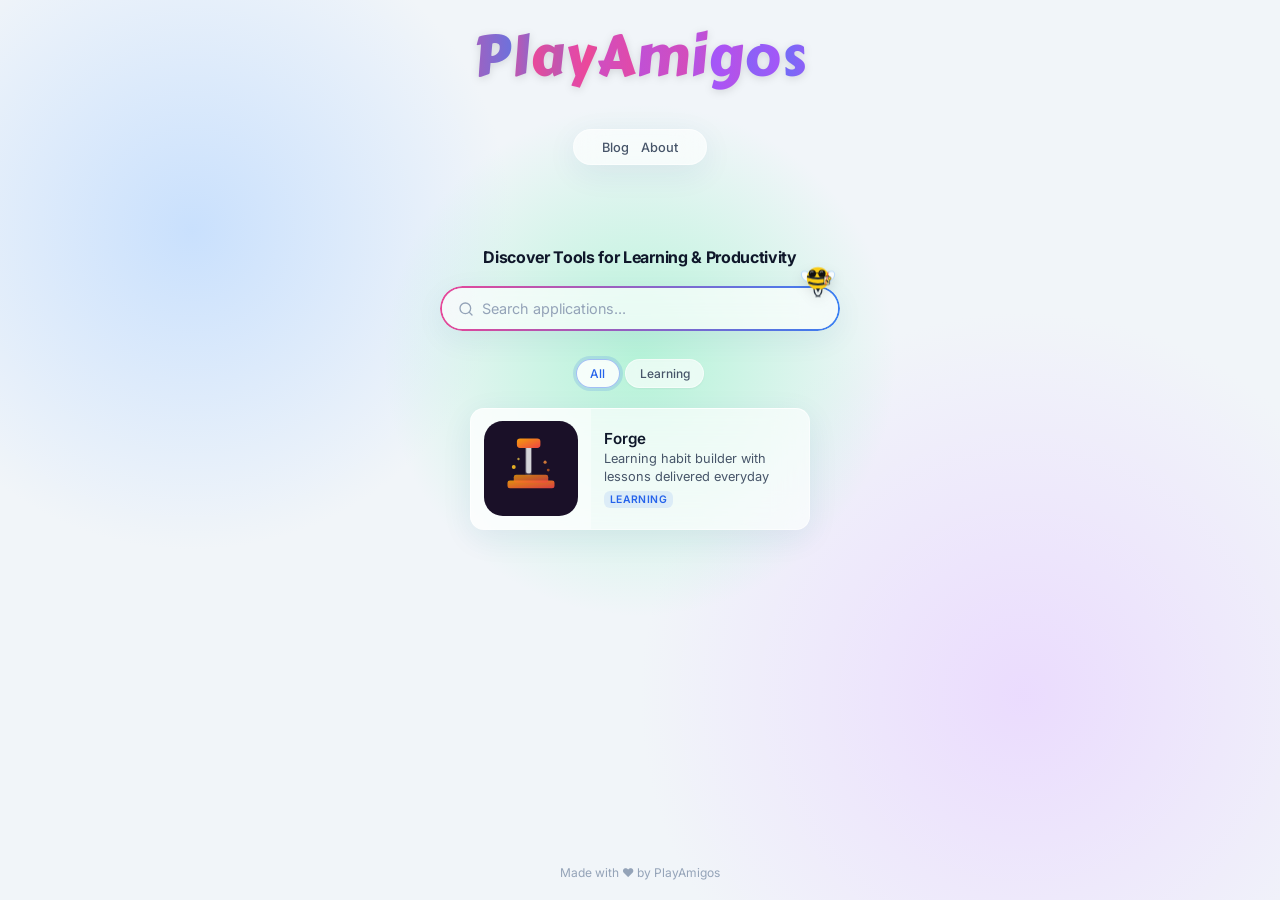
<file: index.html>
<!DOCTYPE html>
<html lang="en">

<head>
  <meta charset="UTF-8">
  <meta name="viewport" content="width=device-width, initial-scale=1.0, maximum-scale=1.0, user-scalable=no">
  <title>PlayAmigos Hub</title>
  <meta name="description"
    content="PlayAmigos is a curated collection of web applications designed for learning, productivity, and engaging experiences.">
  <meta property="og:title" content="PlayAmigos Hub">
  <meta property="og:description" content="Professional applications for learning and productivity.">
  <meta property="og:type" content="website">
  <meta name="theme-color" content="#f1f5f9">
  <link rel="icon" type="image/svg+xml" href="favicon.svg?v=2">
  <link rel="preload" href="apps.json" as="fetch" crossorigin="anonymous">
  <link rel="preload" href="site.json" as="fetch" crossorigin="anonymous">
  <link rel="preconnect" href="https://fonts.googleapis.com">
  <link rel="preconnect" href="https://fonts.gstatic.com" crossorigin>
  <link href="https://fonts.googleapis.com/css2?family=Carter+One&family=Inter:wght@300;400;500;600;700&display=swap" rel="stylesheet">

  <link rel="stylesheet" href="index.css">
</head>

<body>

  <!-- Subtle colorful background for glass effect to shine -->
  <div class="mesh-bg" aria-hidden="true">
    <div class="mesh-blob blob-1"></div>
    <div class="mesh-blob blob-2"></div>
    <div class="mesh-blob blob-3"></div>
  </div>

  <!-- Top Navigation (Floating Tiny Bar) -->
  <div class="header-wrapper">
    <div class="logo-wrapper">
      <div class="logo logo-text" id="site-logo"><span class="jello-letter">P</span><span class="jello-letter">l</span><span class="jello-letter">a</span><span class="jello-letter">y</span><span class="jello-letter">A</span><span class="jello-letter">m</span><span class="jello-letter">i</span><span class="jello-letter">g</span><span class="jello-letter">o</span><span class="jello-letter">s</span></div>
      <div class="greet-bubble" id="greet-bubble">👋 Hola, Amigo!</div>
    </div>
    <header class="site-header glass-panel">
      <nav class="nav-links" aria-label="Site navigation">
        <a href="#" class="nav-link" id="blog-link" target="_blank" rel="noopener noreferrer">Blog</a>
        <button class="nav-link" id="about-link">About</button>
      </nav>
    </header>
  </div>

  <!-- Page Content -->
  <div class="page">
    <!-- Centered Hero -->
    <main class="hub-main">
      <div class="hero-section">
        <h1 class="hero-title">Discover Tools for Learning & Productivity</h1>
        <p class="hero-subtitle" id="tagline">Explore our curated collection of applications.</p>

        <!-- Search -->
        <div class="search-container">
          <svg class="search-icon" viewBox="0 0 24 24" fill="none" stroke="currentColor" stroke-width="2" stroke-linecap="round" stroke-linejoin="round" aria-hidden="true">
            <circle cx="11" cy="11" r="8" />
            <line x1="21" y1="21" x2="16.65" y2="16.65" />
          </svg>
          <input type="search" class="search-input glass-panel" id="search-input" placeholder="Search applications..." autocomplete="off" spellcheck="false">
        </div>
      </div>

      <!-- Category Filters -->
      <div class="filter-section" id="filter-section"></div>

      <!-- App Grid -->
      <section class="app-section" aria-label="Applications">
        <div class="app-grid" id="app-grid">
          <!-- Cards rendered by JS -->
        </div>
      </section>
    </main>

    <!-- Footer -->
    <footer class="site-footer" id="site-footer">
      <p class="copyright" id="footer-text">
        &copy; <span class="logo-text">PlayAmigos</span>. All rights reserved.
      </p>
    </footer>

  </div>

  <!-- About Modal (Native Dialog) -->
  <dialog class="about-modal" id="about-modal">
    <div class="about-card glass-panel">
      <button class="modal-close" id="modal-close" aria-label="Close modal">
        <svg viewBox="0 0 24 24" fill="none" stroke="currentColor" stroke-width="2" stroke-linecap="round" stroke-linejoin="round" aria-hidden="true">
          <line x1="18" y1="6" x2="6" y2="18"/>
          <line x1="6" y1="6" x2="18" y2="18"/>
        </svg>
      </button>
      <h2 class="modal-title">About <span class="logo-text">PlayAmigos</span></h2>
      <p class="modal-subtitle" id="modal-tagline"></p>
      
      <div class="about-body">
        <p>
          <strong class="logo-text">PlayAmigos</strong> is a curated collection of web applications crafted around <strong>learning</strong> and <strong>productivity</strong>. Each app is designed to be elegant, simple, and genuinely helpful for your daily tasks.
        </p>
        <p>
          New tools are added regularly. You can
          <a href="#" id="modal-blog-link" class="text-link">visit our blog</a>
          to stay updated on new releases and updates.
        </p>
      </div>
    </div>
  </dialog>

  <script src="app.js"></script>
</body>

</html>
</file>
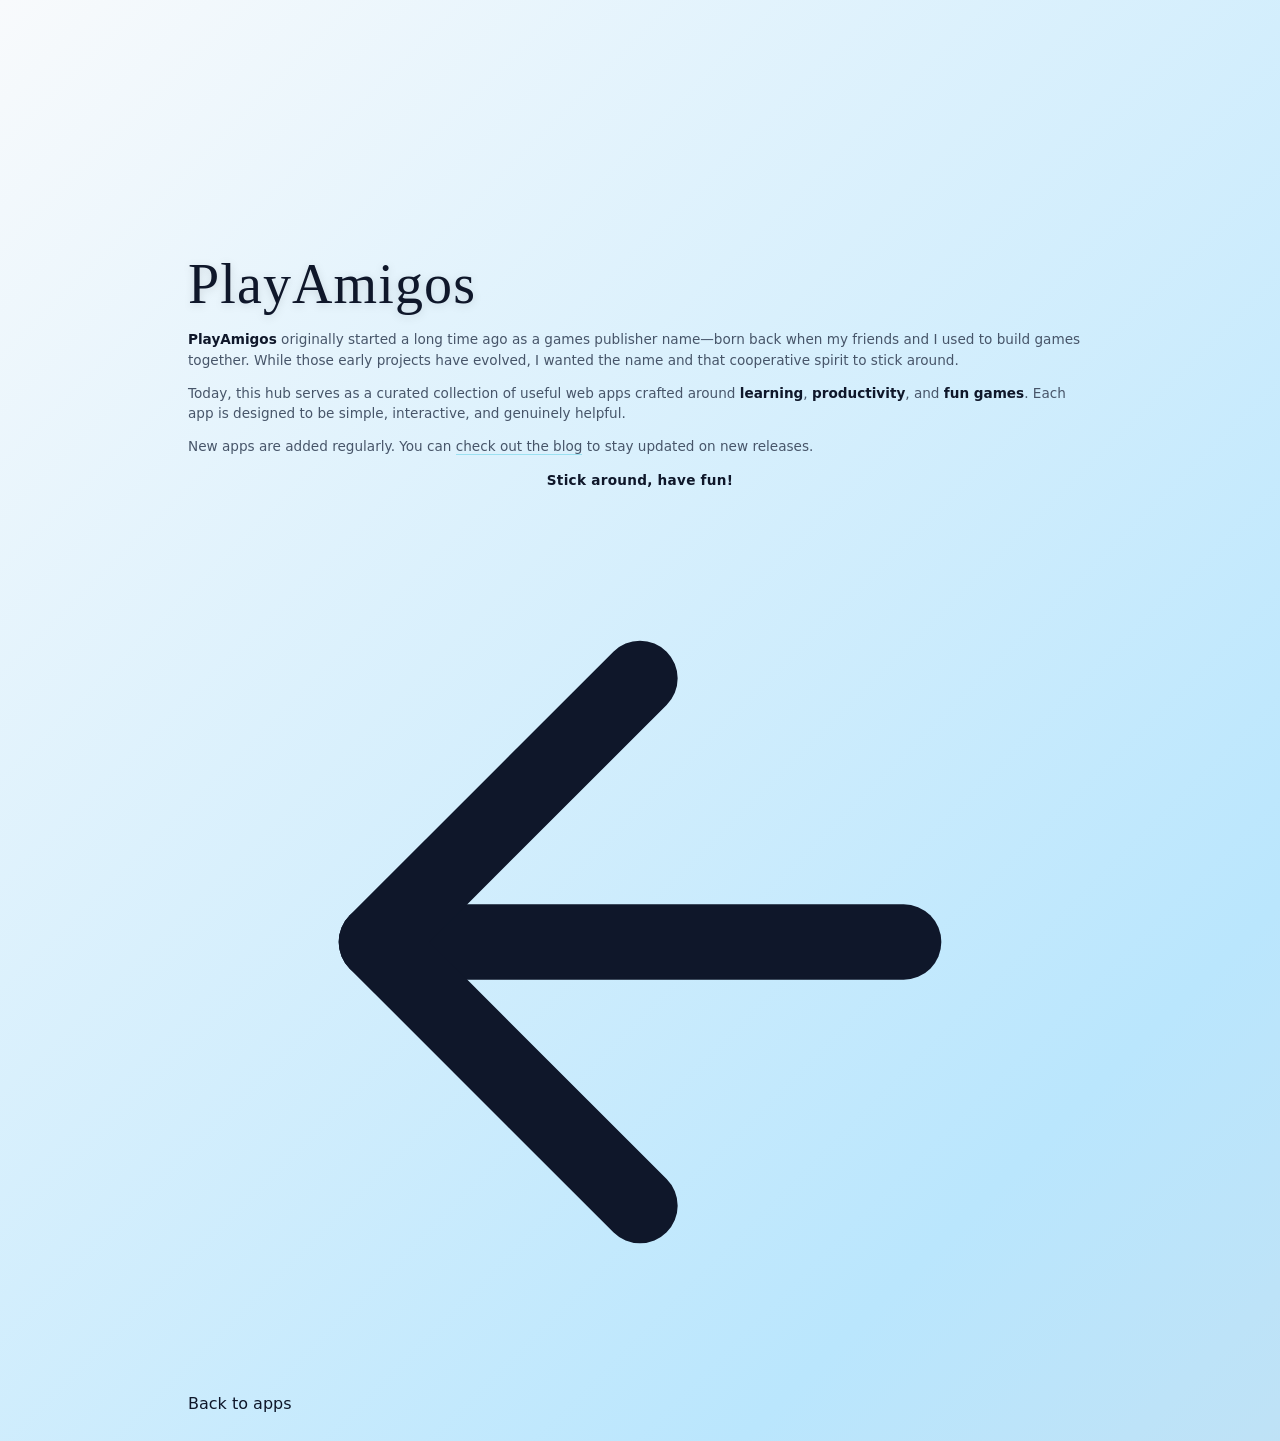
<file: about.html>
<!DOCTYPE html>
<html lang="en">
<head>
  <meta charset="UTF-8">
  <meta name="viewport" content="width=device-width, initial-scale=1.0">
  <title>About — PlayAmigos</title>
  <meta name="description" content="Learn about PlayAmigos — a collection of web apps for learning, productivity, games, and fun.">
  <meta name="theme-color" content="#050510">
  <link rel="icon" type="image/svg+xml" href="favicon.svg">
  <link rel="stylesheet" href="index.css">
</head>
<body>

  <!-- Animated Gradient Background -->
  <div class="bg-gradient" aria-hidden="true">
    <div class="bg-blob bg-blob--teal"></div>
    <div class="bg-blob bg-blob--purple"></div>
    <div class="bg-blob bg-blob--magenta"></div>
    <div class="bg-blob bg-blob--pink"></div>
    <div class="bg-blob bg-blob--amber"></div>
  </div>

  <!-- Noise Overlay -->
  <div class="bg-noise" aria-hidden="true"></div>

  <!-- Page Content -->
  <div class="page about-page">

    <article class="about-card">
      <h1 class="logo">PlayAmigos</h1>
      <p class="tagline" id="tagline">apps for learning, productivity & fun</p>

      <div class="about-body">
        <p>
          <strong>PlayAmigos</strong> originally started a long time ago as a games publisher name—born back when my friends and I used to build games together. While those early projects have evolved, I wanted the name and that cooperative spirit to stick around.
        </p>
        <p>
          Today, this hub serves as a curated collection of useful web apps crafted around <strong>learning</strong>, <strong>productivity</strong>, and <strong>fun games</strong>. Each app is designed to be simple, interactive, and genuinely helpful.
        </p>
        <p>
          New apps are added regularly. You can
          <a href="#" id="blog-link" style="color: var(--accent-teal); border-bottom: 1px solid rgba(6, 182, 212, 0.3);">check out the blog</a>
          to stay updated on new releases.
        </p>
        <p style="text-align: center; margin-top: var(--space-md); font-family: var(--font-display); font-weight: 700; color: var(--text-primary); letter-spacing: 0.02em;">
          Stick around, have fun!
        </p>
      </div>

      <a href="index.html" class="about-back">
        <svg viewBox="0 0 24 24" fill="none" stroke="currentColor" stroke-width="2" stroke-linecap="round" stroke-linejoin="round" aria-hidden="true">
          <line x1="19" y1="12" x2="5" y2="12"/>
          <polyline points="12 19 5 12 12 5"/>
        </svg>
        Back to apps
      </a>
    </article>

  </div>

  <script>
    fetch('site.json')
      .then(function(r) { return r.json(); })
      .then(function(config) {
        var blogLink = document.getElementById('blog-link');
        if (blogLink && config.blogUrl) {
          blogLink.href = config.blogUrl;
          blogLink.target = '_blank';
          blogLink.rel = 'noopener noreferrer';
        }
        var taglineEl = document.getElementById('tagline');
        if (taglineEl && typeof config.tagline === 'string') {
          if (config.tagline) {
            taglineEl.textContent = config.tagline;
            taglineEl.style.display = 'block';
          } else {
            taglineEl.style.display = 'none';
          }
        }
      })
      .catch(function() {});
  </script>
</body>
</html>
</file>
<file: index.css>
/* ═══════════════════════════════════════════════════════════
   PLAYAMIGOS — Professional Light Glass Theme
   A clean, modern, and professional hub for web applications
   ═══════════════════════════════════════════════════════════ */

:root {
  color-scheme: light;

  /* Palette */
  --bg-page: #f8fafc;
  --bg-glass: rgba(255, 255, 255, 0.65);
  --bg-glass-hover: rgba(255, 255, 255, 0.85);
  --border-glass: rgba(255, 255, 255, 0.5);
  --border-focus: rgba(37, 99, 235, 0.4);

  /* Text */
  --text-primary: #0f172a;
  --text-secondary: #475569;
  --text-muted: #94a3b8;

  /* Accent */
  --accent-primary: #2563eb;
  --accent-hover: #1d4ed8;
  --accent-bg: rgba(37, 99, 235, 0.1);
  --accent-text: #1e40af;

  /* Typography */
  --font-body: 'Inter', system-ui, -apple-system, sans-serif;

  /* Spacing - Minimized sizes */
  --space-2xs: 0.15rem;
  --space-xs: 0.35rem;
  --space-sm: 0.6rem;
  --space-md: 0.8rem;
  --space-lg: 1.25rem;
  --space-xl: 1.75rem;
  --space-2xl: 2.5rem;

  /* Radius */
  --radius-sm: 6px;
  --radius-md: 10px;
  --radius-lg: 14px;
  --radius-xl: 20px;
  --radius-full: 9999px;

  /* Transitions */
  --ease-out: cubic-bezier(0.16, 1, 0.3, 1);
  --transition-fast: 150ms var(--ease-out);
  --transition-base: 250ms var(--ease-out);

  /* Shadows */
  --shadow-sm: 0 1px 2px 0 rgba(0, 0, 0, 0.05);
  --shadow-glass: 0 8px 32px 0 rgba(31, 38, 135, 0.07);
  --shadow-glass-hover: 0 12px 40px 0 rgba(31, 38, 135, 0.12);
  --shadow-focus: 0 0 0 3px rgba(37, 99, 235, 0.15);
}

/* ── Reset & Base ── */
*,
*::before,
*::after {
  margin: 0;
  padding: 0;
  box-sizing: border-box;
}

html {
  height: 100%;
  -webkit-font-smoothing: antialiased;
  -moz-osx-font-smoothing: grayscale;
  text-rendering: optimizeLegibility;
}

body {
  font-family: var(--font-body);
  background: linear-gradient(-45deg, #f8fafc, #cbd5e1, #bae6fd, #f8fafc);
  background-size: 300% 300%;
  animation: bg-gradient-move 6s ease infinite;
  color: var(--text-primary);
  min-height: 100dvh;
  display: flex;
  flex-direction: column;
  position: relative;
  overflow-x: hidden;
  user-select: none;
  -webkit-user-select: none;
}

@keyframes bg-gradient-move {
  0% { background-position: 0% 50%; }
  50% { background-position: 100% 50%; }
  100% { background-position: 0% 50%; }
}

input, textarea, [contenteditable] {
  user-select: text;
  -webkit-user-select: text;
}

a {
  color: inherit;
  text-decoration: none;
}

button {
  font: inherit;
  color: inherit;
  background: none;
  border: none;
  cursor: pointer;
}

img,
svg {
  display: block;
  max-width: 100%;
}

/* ── Mesh Gradient Background ── */
.mesh-bg {
  position: fixed;
  inset: 0;
  z-index: -1;
  background-color: #f1f5f9;
  overflow: hidden;
}

.mesh-blob {
  position: absolute;
  border-radius: 50%;
  opacity: 0.8;
  animation: blob-float 8s infinite alternate cubic-bezier(0.4, 0, 0.2, 1);
}

.blob-1 {
  top: -10%;
  left: -10%;
  width: 50vw;
  height: 50vw;
  background: radial-gradient(closest-side, #bfdbfe, transparent);
  /* soft blue */
  animation-delay: 0s;
}

.blob-2 {
  bottom: -20%;
  right: -10%;
  width: 60vw;
  height: 60vw;
  background: radial-gradient(closest-side, #e9d5ff, transparent);
  /* soft purple */
  animation-delay: -5s;
}

.blob-3 {
  top: 40%;
  left: 50%;
  transform: translate(-50%, -50%);
  width: 40vw;
  height: 40vw;
  background: radial-gradient(closest-side, #a7f3d0, transparent);
  /* soft teal */
  animation-delay: -10s;
}

@keyframes blob-float {
  0% { transform: translate(-20%, -20%) scale(1); }
  50% { transform: translate(30%, 10%) scale(1.3); }
  100% { transform: translate(-10%, 30%) scale(0.9); }
}

/* ── Glass Panel Utility ── */
.glass-panel {
  background: var(--bg-glass);
  backdrop-filter: blur(16px);
  -webkit-backdrop-filter: blur(16px);
  border: 1px solid var(--border-glass);
  box-shadow: var(--shadow-glass);
}

/* ── Layout ── */
.page {
  display: flex;
  flex-direction: column;
  flex: 1;
  max-width: 1000px;
  /* narrowed to minimize sizes visually */
  margin: 0 auto;
  width: 100%;
  padding: 0 var(--space-lg);
  padding-top: 220px;
  /* space for floating header */
}

/* ── Floating Header ── */
.header-wrapper {
  position: fixed;
  top: var(--space-lg);
  left: 0;
  right: 0;
  display: flex;
  flex-direction: column;
  align-items: center;
  gap: 28px;
  z-index: 50;
  padding: 0 var(--space-lg);
  pointer-events: none;
  /* so clicking through sides works */
}

.site-header {
  pointer-events: auto;
  display: flex;
  justify-content: center;
  align-items: center;
  padding: var(--space-sm) var(--space-xl);
  border-radius: var(--radius-full);
  width: auto;
  max-width: 90vw;
}

.logo,
.logo-text {
  font-family: 'Carter One', cursive;
  font-weight: 400;
  letter-spacing: 0.02em;
}

.logo-wrapper {
  position: relative;
  display: flex;
  align-items: center;
  pointer-events: auto;
}

.logo {
  font-size: 3.5rem;
  line-height: 1.3;
  padding-bottom: 0.15em;
  cursor: pointer;
  user-select: none;
  filter: drop-shadow(0 2px 4px rgba(0, 0, 0, 0.12));
}

.jello-letter {
  display: inline-block;
  background: linear-gradient(90deg, #ec4899, #3b82f6, #a855f7, #ec4899);
  background-size: 1000% 100%;
  -webkit-background-clip: text;
  -webkit-text-fill-color: transparent;
  
  /* Falloff effect and gradient position driven by JS */
  background-position: var(--bg-pos, 0%) 50%;
  scale: var(--hover-scale, 1);
  translate: 0 var(--hover-y, 0px);
  transition: scale 0.15s ease-out, translate 0.15s ease-out;
  
  animation: jello-breathe 4s ease-in-out infinite;
  transform-origin: bottom center;
}

/* Randomized delays for organic non-wave jello effect */
.jello-letter:nth-child(1) { animation-delay: 0.2s; }
.jello-letter:nth-child(2) { animation-delay: 1.5s; }
.jello-letter:nth-child(3) { animation-delay: 0.7s; }
.jello-letter:nth-child(4) { animation-delay: 2.1s; }
.jello-letter:nth-child(5) { animation-delay: 0.4s; }
.jello-letter:nth-child(6) { animation-delay: 1.8s; }
.jello-letter:nth-child(7) { animation-delay: 3.2s; }
.jello-letter:nth-child(8) { animation-delay: 1.1s; }
.jello-letter:nth-child(9) { animation-delay: 2.6s; }
.jello-letter:nth-child(10) { animation-delay: 0.9s; }

@keyframes jello-breathe {
  0%, 100% {
    transform: scale(1) translateY(0);
  }
  33% {
    transform: scaleX(1.01) scaleY(0.99) translateY(0.5px);
  }
  66% {
    transform: scaleX(0.99) scaleY(1.01) translateY(-0.5px);
  }
}

.greet-bubble {
  position: absolute;
  top: calc(100% - 12px);
  left: 50%;
  transform: translateX(-50%) scale(0.8) translateY(-10px);
  opacity: 0;
  pointer-events: none;
  background: rgba(255, 255, 255, 0.8);
  backdrop-filter: blur(16px);
  -webkit-backdrop-filter: blur(16px);
  border: 1px solid var(--border-glass);
  box-shadow: 0 4px 12px rgba(0, 0, 0, 0.15);
  padding: 6px 12px;
  border-radius: var(--radius-full);
  font-size: 0.75rem;
  font-weight: 600;
  color: var(--text-primary);
  white-space: nowrap;
  transition: all 0.5s cubic-bezier(0.34, 1.56, 0.64, 1);
  z-index: 100;
}

.greet-bubble::before {
  content: '';
  position: absolute;
  top: -5px;
  left: calc(50% - 5px);
  width: 10px;
  height: 10px;
  background: rgba(255, 255, 255, 0.7);
  border-top: 1px solid var(--border-glass);
  border-left: 1px solid var(--border-glass);
  transform: rotate(45deg);
}

.greet-bubble.show {
  opacity: 1;
  transform: translateX(-50%) scale(1) translateY(0);
}

@keyframes gradientText {
  0% {
    background-position: 0% 50%;
  }

  100% {
    background-position: 100% 50%;
  }
}

.nav-links {
  display: flex;
  gap: var(--space-md);
}

.nav-link {
  font-size: 0.8rem;
  font-weight: 500;
  color: var(--text-secondary);
  transition: color var(--transition-base);
}

.nav-link:hover {
  color: var(--text-primary);
}

/* ── Main content area ── */
.hub-main {
  flex: 1;
  display: flex;
  flex-direction: column;
  align-items: center;
}

/* ── Hero ── */
.hero-section {
  text-align: center;
  max-width: 400px;
  margin-bottom: var(--space-xl);
  width: 100%;
  padding-top: var(--space-xl);
}

.hero-title {
  font-size: clamp(0.7rem, 4vw, 1rem);
  white-space: nowrap;
  font-weight: 700;
  color: var(--text-primary);
  line-height: 1.15;
  letter-spacing: -0.02em;
  margin-bottom: var(--space-xs);
}

.hero-subtitle {
  font-size: 0.95rem;
  color: var(--text-secondary);
  line-height: 1.5;
}

/* ── Search Bar ── */
.search-container {
  position: relative;
  max-width: 400px;
  margin: var(--space-lg) auto 0;
  border-radius: var(--radius-full);
  padding: 2px;
  display: flex;
  align-items: center;
}

.search-container::before {
  content: '';
  position: absolute;
  top: 0;
  left: 0;
  right: 0;
  bottom: 0;
  border-radius: inherit;
  padding: 2px;
  background: linear-gradient(90deg, #ec4899, #3b82f6, #a855f7, #ec4899);
  background-size: 300% 100%;
  animation: slide-border 4s linear infinite;
  -webkit-mask: linear-gradient(#fff 0 0) content-box, linear-gradient(#fff 0 0);
  -webkit-mask-composite: xor;
  mask-composite: exclude;
  pointer-events: none;
  z-index: 0;
}

@keyframes slide-border {
  0% {
    background-position: 0% 50%;
  }

  100% {
    background-position: 100% 50%;
  }
}

.search-input {
  position: relative;
  z-index: 1;
  width: 100%;
  padding: 0.75rem 1rem 0.75rem 2.5rem;
  font-family: var(--font-body);
  font-size: 0.9rem;
  color: var(--text-primary);
  background: var(--bg-glass);
  border-radius: var(--radius-full);
  outline: none;
  border: none;
  transition: all var(--transition-base);
}

.search-input::placeholder {
  color: var(--text-muted);
}

.search-input:focus {
  box-shadow: var(--shadow-glass);
  background: var(--bg-glass-hover);
}

@keyframes input-squash {
  0% { transform: scale(1); }
  40% { transform: scaleX(1.02) scaleY(0.92); }
  100% { transform: scale(1); }
}

.search-container:focus-within {
  animation: input-squash 0.3s cubic-bezier(0.34, 1.56, 0.64, 1);
}

.search-icon {
  position: absolute;
  left: calc(1rem + 2px);
  z-index: 2;
  top: 50%;
  transform: translateY(-50%);
  width: 16px;
  height: 16px;
  color: var(--text-muted);
  pointer-events: none;
  transition: color var(--transition-base);
}

.search-input:focus~.search-icon {
  color: var(--accent-primary);
}

/* ── Category Filters ── */
.filter-section {
  display: flex;
  flex-wrap: wrap;
  justify-content: center;
  gap: var(--space-xs);
  margin-bottom: var(--space-lg);
  width: 100%;
}

.filter-pill {
  padding: 0.35rem 0.85rem;
  font-size: 0.75rem;
  font-weight: 500;
  color: var(--text-secondary);
  background: var(--bg-glass);
  backdrop-filter: blur(8px);
  -webkit-backdrop-filter: blur(8px);
  border: 1px solid var(--border-glass);
  border-radius: var(--radius-full);
  transition: all var(--transition-base);
  box-shadow: var(--shadow-sm);
}

.filter-pill:hover {
  background: var(--bg-glass-hover);
  color: var(--text-primary);
  transform: translateY(-1px);
}

.filter-pill--active {
  background: var(--bg-glass-hover) !important;
  color: var(--accent-primary) !important;
  border-color: var(--border-focus) !important;
  box-shadow: var(--shadow-focus);
}

/* ── App Grid ── */
.app-section {
  width: 100%;
  padding-bottom: var(--space-2xl);
}

.app-grid {
  display: flex;
  flex-wrap: wrap;
  justify-content: center;
  gap: var(--space-lg);
  width: 100%;
}

/* ── App Card ── */
.app-card {
  width: 340px;
  max-width: 100%;
  display: flex;
  align-items: stretch;
  gap: 0;
  padding: 0;
  overflow: hidden;
  border-radius: var(--radius-lg);
  transition: all var(--transition-base);
  animation: card-enter 0.5s var(--ease-out) both;

  /* Glass specifics */
  background: var(--bg-glass);
  backdrop-filter: blur(16px);
  -webkit-backdrop-filter: blur(16px);
  border: 1px solid var(--border-glass);
  box-shadow: var(--shadow-glass);
  /* Top-left subtle white highlight for realism */
  border-top-color: rgba(255, 255, 255, 0.8);
  border-left-color: rgba(255, 255, 255, 0.8);
}

.app-card:hover {
  transform: translateY(-3px);
  box-shadow: var(--shadow-glass-hover);
  background: var(--bg-glass-hover);
  border-color: var(--border-focus);
}

.app-card__logo-wrapper {
  width: 120px;
  display: flex;
  align-items: center;
  justify-content: center;
  flex-shrink: 0;
  background: rgba(255, 255, 255, 0.4);
  border-right: 1px solid var(--border-subtle);
  padding: var(--space-md);
}

.app-card__logo {
  width: 100%;
  height: auto;
  border-radius: var(--radius-md);
  object-fit: contain;
  border: none;
}

.app-card__info {
  display: flex;
  flex-direction: column;
  justify-content: center;
  padding: var(--space-md);
  gap: 2px;
}

.app-card__title {
  font-size: 0.95rem;
  font-weight: 600;
  color: var(--text-primary);
}

.app-card__desc {
  font-size: 0.8rem;
  color: var(--text-secondary);
  line-height: 1.35;
}

.app-card__category {
  display: inline-flex;
  align-self: flex-start;
  font-size: 0.65rem;
  font-weight: 600;
  text-transform: uppercase;
  letter-spacing: 0.04em;
  color: var(--accent-primary);
  background: var(--accent-bg);
  padding: 2px 6px;
  border-radius: var(--radius-sm);
  margin-top: 4px;
}

@keyframes card-enter {
  from {
    opacity: 0;
    transform: translateY(10px);
  }

  to {
    opacity: 1;
    transform: translateY(0);
  }
}

/* ── Empty State ── */
.empty-state {
  grid-column: 1 / -1;
  text-align: center;
  padding: var(--space-2xl) 0;
  color: var(--text-muted);
}

.empty-state__icon {
  font-size: 2rem;
  margin-bottom: var(--space-sm);
  opacity: 0.5;
}

.empty-state__text {
  font-size: 0.95rem;
}

/* ── Footer ── */
.site-footer {
  text-align: center;
  padding: var(--space-lg) 0;
  color: var(--text-muted);
  font-size: 0.75rem;
  margin-top: auto;
}

/* ── About Modal ── */
.about-modal {
  margin: auto;
  padding: 0;
  border: none;
  background: transparent;
  max-width: 440px;
  width: 90%;
  border-radius: var(--radius-xl);
  outline: none;
}

.about-modal::backdrop {
  background: rgba(248, 250, 252, 0.4);
  backdrop-filter: blur(8px);
  -webkit-backdrop-filter: blur(8px);
  animation: backdrop-fade 0.3s ease-out both;
}

.about-modal[open] {
  animation: modal-enter 0.4s cubic-bezier(0.16, 1, 0.3, 1) both;
}

.about-card {
  position: relative;
  padding: var(--space-xl);
  border-radius: var(--radius-xl);
  border-top-color: rgba(255, 255, 255, 0.8);
  border-left-color: rgba(255, 255, 255, 0.8);
}

.modal-title {
  font-size: 1.3rem;
  font-weight: 700;
  color: var(--text-primary);
  margin-bottom: var(--space-xs);
}

.modal-subtitle {
  font-size: 0.9rem;
  color: var(--text-secondary);
  margin-bottom: var(--space-md);
}

.about-body {
  color: var(--text-secondary);
  font-size: 0.85rem;
  line-height: 1.5;
}

.about-body p+p {
  margin-top: var(--space-md);
}

.about-body strong {
  color: var(--text-primary);
  font-weight: 600;
}

.text-link {
  color: var(--accent-primary);
  font-weight: 500;
}

.text-link:hover {
  text-decoration: underline;
}

.modal-close {
  position: absolute;
  top: 1.25rem;
  right: 1.25rem;
  width: 28px;
  height: 28px;
  display: flex;
  align-items: center;
  justify-content: center;
  border-radius: var(--radius-full);
  color: var(--text-secondary);
  background: rgba(255, 255, 255, 0.5);
  border: 1px solid var(--border-glass);
  transition: all var(--transition-base);
}

.modal-close:hover {
  background: rgba(255, 255, 255, 0.8);
  color: var(--text-primary);
}

.modal-close svg {
  width: 14px;
  height: 14px;
}

@keyframes backdrop-fade {
  from {
    opacity: 0;
  }

  to {
    opacity: 1;
  }
}

@keyframes modal-enter {
  from {
    opacity: 0;
    transform: scale(0.95) translateY(10px);
  }

  to {
    opacity: 1;
    transform: scale(1) translateY(0);
  }
}

/* ── Glitch Effect ── */
.glitch-active {
  animation: glitch-anim 0.45s linear both;
}

@keyframes glitch-anim {
  0%, 10%, 20%, 30%, 40%, 50%, 60%, 70%, 80%, 90%, 100% {
    filter: invert(0) hue-rotate(0deg) contrast(1);
    transform: translate(0, 0);
  }
  5% { filter: invert(0.2) hue-rotate(15deg) contrast(1.2); transform: translate(-2px, 1px); }
  15% { filter: invert(0.1) hue-rotate(-15deg) contrast(1.1); transform: translate(1px, -2px); }
  25% { filter: invert(0.3) hue-rotate(30deg) contrast(1.3); transform: translate(-1px, 2px); }
  35% { filter: invert(0.2) hue-rotate(-30deg) contrast(1.2); transform: translate(2px, -1px); }
  45% { filter: invert(0.1) hue-rotate(10deg) contrast(1.1); transform: translate(-2px, -2px); }
  55% { filter: invert(0.4) hue-rotate(45deg) contrast(1.4); transform: translate(2px, 2px); }
  65% { filter: invert(0.2) hue-rotate(-45deg) contrast(1.2); transform: translate(-1px, -1px); }
  75% { filter: invert(0.1) hue-rotate(20deg) contrast(1.1); transform: translate(1px, 1px); }
  85% { filter: invert(0.3) hue-rotate(-20deg) contrast(1.3); transform: translate(-2px, 1px); }
  95% { filter: invert(0.2) hue-rotate(10deg) contrast(1.2); transform: translate(1px, -1px); }
}

/* ── Bee Simulator ── */
.bee-wrapper {
  position: fixed;
  top: 0; left: 0;
  width: 40px; height: 40px;
  pointer-events: auto;
  z-index: 9999;
  transform: translate(-100px, -100px);
  will-change: transform;
}

.bee-container {
  width: 100%; height: 100%;
  transform-origin: center;
  transition: transform 0.2s cubic-bezier(0.34, 1.56, 0.64, 1);
  cursor: crosshair;
}

.bee-svg {
  width: 100%; height: 100%;
  filter: drop-shadow(0 4px 6px rgba(0,0,0,0.1));
}

.bee-wing {
  transform-origin: center;
  animation: wing-flap 0.05s infinite alternate ease-in-out;
}

@keyframes wing-flap {
  0% { transform: scaleY(1); }
  100% { transform: scaleY(0.1); }
}

.occasional-flap {
  animation: resting-flap 0.1s 4 alternate ease-in-out;
  transform-origin: 50% 35px;
}

@keyframes resting-flap {
  0% { transform: scaleY(1); }
  100% { transform: scaleY(0.8) translateY(-2px); }
}

.occasional-blink {
  animation: glasses-blink 0.2s 1 ease-in-out;
}

@keyframes glasses-blink {
  0% { transform: scaleY(1); }
  50% { transform: scaleY(0.1); }
  100% { transform: scaleY(1); }
}

.hit-indicator {
  position: fixed;
  width: 120px; height: 120px;
  border: 3px solid var(--accent-primary);
  background: var(--accent-bg);
  border-radius: 50%;
  pointer-events: none;
  transform: translate(-50%, -50%) scale(0);
  animation: hit-pop 0.5s cubic-bezier(0.16, 1, 0.3, 1) forwards;
  z-index: 99999;
  box-shadow: 0 0 15px var(--accent-primary);
}

@keyframes hit-pop {
  0% { transform: translate(-50%, -50%) scale(0); opacity: 0.8; }
  100% { transform: translate(-50%, -50%) scale(1); opacity: 0; }
}

.bee-chat-bubble {
  position: absolute;
  bottom: 120%;
  left: 50%;
  transform: translateX(-50%) scale(0.8);
  opacity: 0;
  background: var(--bg-glass);
  backdrop-filter: blur(12px);
  -webkit-backdrop-filter: blur(12px);
  border: 1px solid var(--border-glass);
  box-shadow: var(--shadow-glass);
  padding: 6px 14px;
  border-radius: var(--radius-lg);
  font-size: 0.8rem;
  font-weight: 600;
  color: var(--text-primary);
  white-space: nowrap;
  pointer-events: none;
  transition: all 0.2s var(--ease-out);
}

.bee-chat-bubble::after {
  content: '';
  position: absolute;
  top: 100%;
  left: calc(50% - 6px);
  border-width: 6px;
  border-style: solid;
  border-color: var(--border-glass) transparent transparent transparent;
}

.bee-chat-bubble.show {
  opacity: 1;
  transform: translateX(-50%) scale(1);
}

.dead-bee {
  pointer-events: none !important;
  filter: sepia(1) hue-rotate(-50deg) saturate(3);
}

.bee-trail-dash {
  position: absolute;
  width: 6px;
  height: 6px;
  background-color: var(--text-secondary);
  border-radius: 50%;
  pointer-events: none;
  animation: fadeOutTrail 1.5s ease-out forwards;
  z-index: 10;
  opacity: 0.4;
}

@keyframes fadeOutTrail {
  0% { opacity: 0.4; scale: 1; }
  100% { opacity: 0; scale: 0; }
}

/* ── Responsive ── */
@media (max-width: 640px) {
  .page {
    padding-top: 130px;
  }

  .logo {
    font-size: 2.2rem;
  }

  .hero-title {
    font-size: 1.1rem;
    white-space: normal;
    max-width: 100%;
    word-break: normal;
    overflow-wrap: normal;
    hyphens: none;
  }

  .hero-subtitle {
    font-size: 0.85rem;
  }

  .search-input {
    font-size: 0.8rem;
    padding: 0.6rem 1rem 0.6rem 2.2rem;
  }

  .bee-chat-bubble {
    font-size: 0.7rem;
    padding: 4px 10px;
    white-space: normal;
    width: max-content;
    max-width: 150px;
    text-align: center;
  }

  .app-card {
    width: 100%;
  }

  .app-card__logo-wrapper {
    width: 90px;
    padding: var(--space-sm);
  }

  .app-card__info {
    padding: var(--space-sm);
  }

  .app-card__title {
    font-size: 0.85rem;
  }

  .app-card__desc {
    font-size: 0.75rem;
  }

  .about-card {
    padding: var(--space-lg);
  }

  .header-wrapper {
    padding: 0 var(--space-sm);
  }
}
</file>
